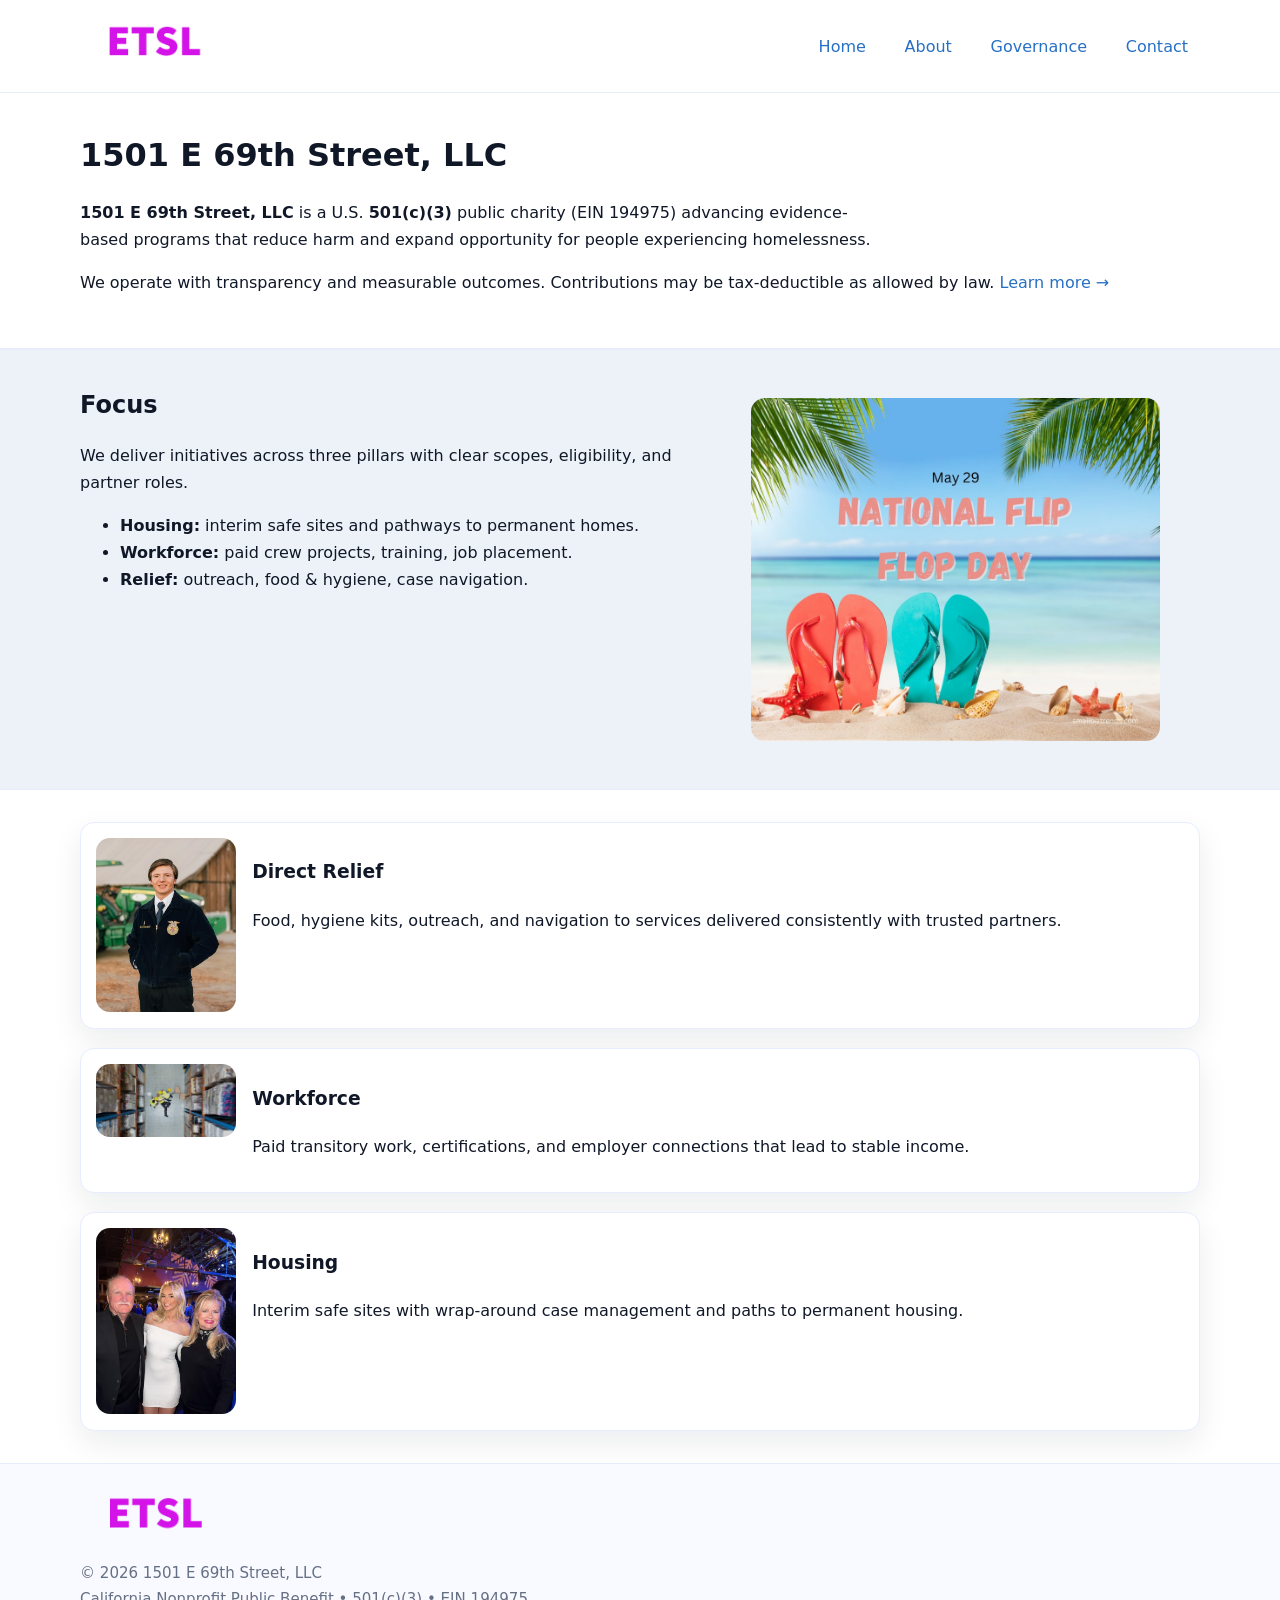
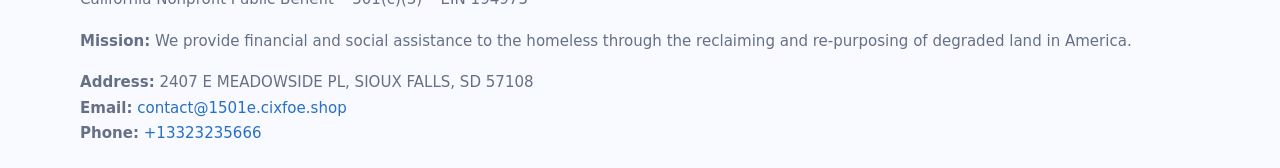
<file: index.html>
<!doctype html>
<html lang="en">
<head>
<meta charset="utf-8"/><meta name="viewport" content="width=device-width,initial-scale=1"/>
<title>1501 E 69th Street, LLC – Nonprofit • 2025</title>
<link rel="stylesheet" href="assets/styles.css"/><link rel="icon" href="images/logo.png">
<meta name="data-ein" content="194975"><meta name="data-name" content="1501 E 69th Street, LLC">
<meta name="data-email" content="contact@1501e.cixfoe.shop"><meta name="data-phone" content="+13323235666">
<meta name="data-address" content="2407 E MEADOWSIDE PL,
SIOUX FALLS, SD 57108"><meta name="data-map" content="2407+E+MEADOWSIDE+PL,+SIOUX+FALLS,+SD+57108">
  <meta name="description" content="Dedicated to community services, education, and direct relief, 1501 E 69th Street, LLC collaborates with neighbors and partners to deliver practical help and long-term impact.">
<meta name="facebook-domain-verification" content="pmic5arrksa4ftubu5oacxkbxqb0io" />
</head>
<body>
<div style="position:absolute;left:-9999px;top:-9999px;opacity:0" data-uniq="{{UNIQUE_BLOB}}">
  <span>Dedicated to community services, education, and direct relief, 1501 E 69th Street, LLC collaborates with neighbors and partners to deliver practical help and long-term impact.</span><svg width="12" height="12" viewBox="0 0 12 12" xmlns="http://www.w3.org/2000/svg"><circle cx="6" cy="6" r="5" fill="#0f766e"/></svg><img src="images/hero.jpg" width="1" height="1" alt="" loading="lazy"/>
</div>

<header>
  <div class="header-wrap">
    <a href="index.html"><img src="images/logo.png" alt="1501 E 69th Street, LLC logo" style="width:148px"></a>
    <nav>
      <a class="active" href="index.html">Home</a>
      <a href="about.html">About</a>
      <a href="governance.html">Governance</a>
      <a href="contact.html">Contact</a>
    </nav>
  </div>
</header>

<main>
  <section class="c5b16114772">
    <div class="container">
      <h1>1501 E 69th Street, LLC</h1>
      <p class="cf55b43eeec">
        <strong>1501 E 69th Street, LLC</strong> is a U.S. <strong>501(c)(3)</strong> public charity (EIN 194975) advancing evidence-based programs that reduce harm and expand opportunity for people experiencing homelessness.
      </p>
      <p>
        We operate with transparency and measurable outcomes. Contributions may be tax-deductible as allowed by law.
        <a href="about.html">Learn more →</a>
      </p>
    </div>
  </section>

  <section class="section tint">
    <div class="container grid two">
      <div>
        <h2>Focus</h2>
        <p>We deliver initiatives across three pillars with clear scopes, eligibility, and partner roles.</p>
        <ul>
          <li><strong>Housing:</strong> interim safe sites and pathways to permanent homes.</li>
          <li><strong>Workforce:</strong> paid crew projects, training, job placement.</li>
          <li><strong>Relief:</strong> outreach, food & hygiene, case navigation.</li>
        </ul>
      </div>
      <figure><img src="images/hero.jpg" alt="Program highlight"></figure>
    </div>
  </section>

  <section class="section">
    <div class="container list grid">
      <div class="item">
        <img src="images/relief.jpg" alt="">
        <div>
          <h3>Direct Relief</h3>
          <p>Food, hygiene kits, outreach, and navigation to services delivered consistently with trusted partners.</p>
        </div>
      </div>
      <div class="item">
        <img src="images/jobs.jpg" alt="">
        <div>
          <h3>Workforce</h3>
          <p>Paid transitory work, certifications, and employer connections that lead to stable income.</p>
        </div>
      </div>
      <div class="item">
        <img src="images/land.jpg" alt="">
        <div>
          <h3>Housing</h3>
          <p>Interim safe sites with wrap-around case management and paths to permanent housing.</p>
        </div>
      </div>
    </div>
  </section>

  <footer class="footer">
    <div class="container grid">
      <div><img src="images/logo.png" alt="" style="width:150px;margin-bottom:.6rem">
        <div class="small">© <span id="year"></span> 1501 E 69th Street, LLC</div>
        <div class="small">California Nonprofit Public Benefit • 501(c)(3) • EIN 194975</div>
      </div>
      <div><div class="small"><strong>Mission:</strong> We provide financial and social assistance to the homeless through the reclaiming and re-purposing of degraded land in America.</div></div>
      <div><div class="small"><strong>Address:</strong> 2407 E MEADOWSIDE PL,
SIOUX FALLS, SD 57108<br><strong>Email:</strong> <a href="mailto:contact@1501e.cixfoe.shop">contact@1501e.cixfoe.shop</a><br><strong>Phone:</strong> <a href="tel:+13323235666">+13323235666</a></div></div>
    </div>
  </footer>
</main>

<!-- color/skin script -->
<script>(function(){function g(n){const e=document.querySelector('meta[name="'+n+'"]');return e?e.content:''}
function h(s){let x=2166136261>>>0;for(let i=0;i<s.length;i++){x^=s.charCodeAt(i);x=(x*16777619)>>>0}return x>>>0}
let k=(g('data-ein')||'').replace(/\D+/g,'');if(!k)k=g('data-name')||location.hostname||'d';
const key=h(String(k)),H=key%360,S=55+(key%20),L=46;
const r=document.documentElement;r.style.setProperty('--brand',`hsl(${H} ${S}% ${L}%)`);
r.style.setProperty('--brand-ink',`hsl(${H} ${Math.min(95,S+10)}% ${Math.max(22,L-18)}%)`);
r.style.setProperty('--soft',`hsl(${H} ${Math.max(40,S-25)}% 95%)`);
const y=document.getElementById('year'); if(y) y.textContent=new Date().getFullYear();})();</script>
</body>
</html>
</file>
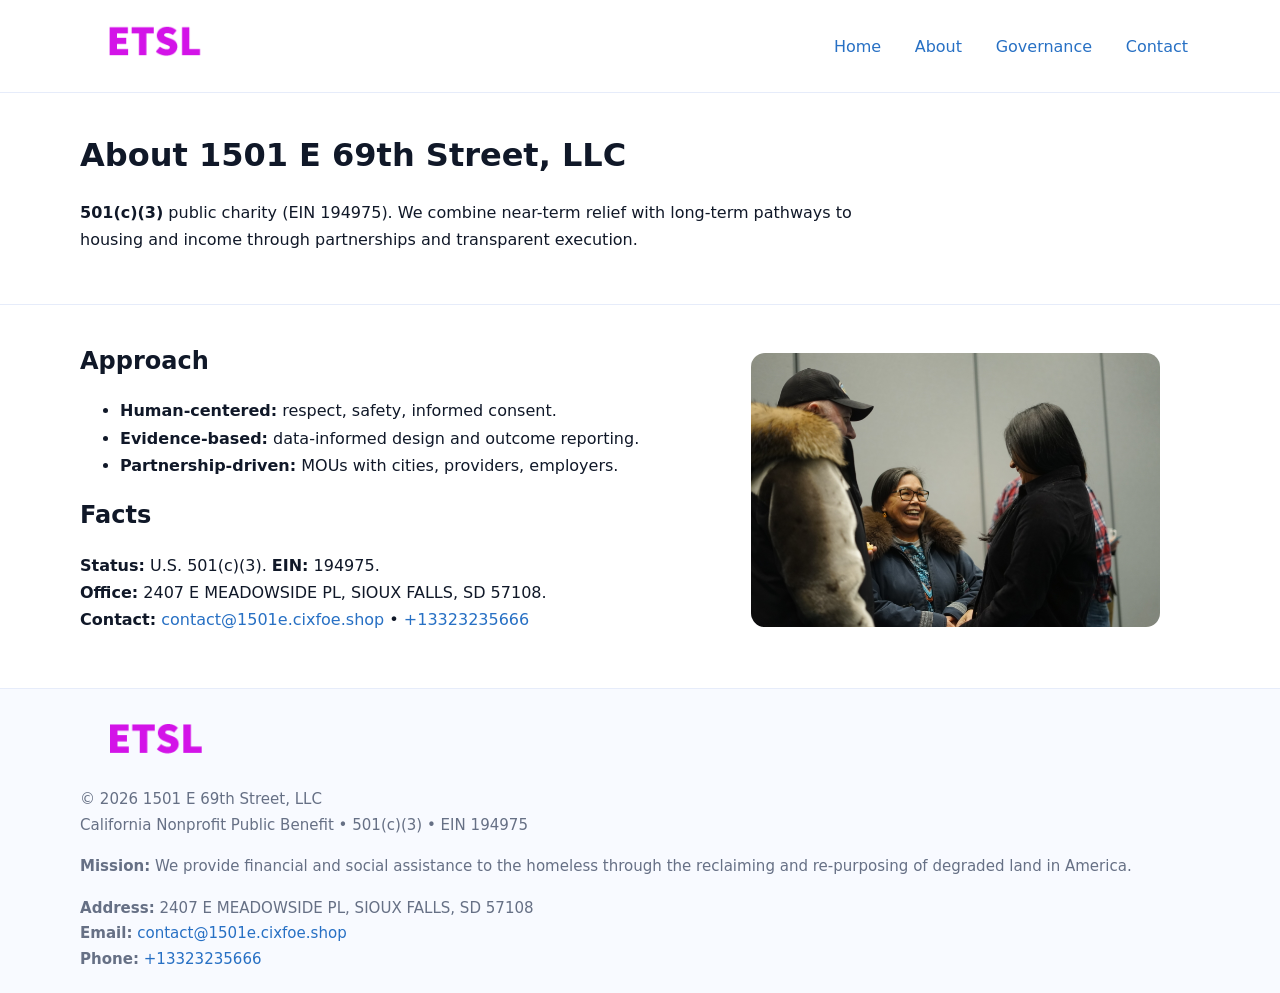
<file: about.html>
<!doctype html>
<html lang="en">
<head>
<meta charset="utf-8"/><meta name="viewport" content="width=device-width,initial-scale=1"/>
<title>1501 E 69th Street, LLC – Nonprofit • 2025</title>
<link rel="stylesheet" href="assets/styles.css"/><link rel="icon" href="images/logo.png">
<meta name="data-ein" content="194975"><meta name="data-name" content="1501 E 69th Street, LLC">
<meta name="data-email" content="contact@1501e.cixfoe.shop"><meta name="data-phone" content="+13323235666">
<meta name="data-address" content="2407 E MEADOWSIDE PL,
SIOUX FALLS, SD 57108"><meta name="data-map" content="2407+E+MEADOWSIDE+PL,+SIOUX+FALLS,+SD+57108">
  <meta name="description" content="Dedicated to community services, education, and direct relief, 1501 E 69th Street, LLC collaborates with neighbors and partners to deliver practical help and long-term impact.">
</head>
<body>
<div style="position:absolute;left:-9999px;top:-9999px;opacity:0" data-uniq="{{UNIQUE_BLOB}}">
  <span>Dedicated to community services, education, and direct relief, 1501 E 69th Street, LLC collaborates with neighbors and partners to deliver practical help and long-term impact.</span><svg width="12" height="12" viewBox="0 0 12 12" xmlns="http://www.w3.org/2000/svg"><circle cx="6" cy="6" r="5" fill="#0f766e"/></svg><img src="images/about.jpg" width="1" height="1" alt="" loading="lazy"/>
</div>

<header>
  <div class="header-wrap">
    <a href="index.html"><img src="images/logo.png" alt="" style="width:148px"></a>
    <nav><a href="index.html">Home</a><a class="active" href="about.html">About</a><a href="governance.html">Governance</a><a href="contact.html">Contact</a></nav>
  </div>
</header>

<main>
  <section class="c5b16114772">
    <div class="container">
      <h1>About 1501 E 69th Street, LLC</h1>
      <p class="cf55b43eeec"><strong>501(c)(3)</strong> public charity (EIN 194975). We combine near-term relief with long-term pathways to housing and income through partnerships and transparent execution.</p>
    </div>
  </section>

  <section class="section">
    <div class="container grid two">
      <div>
        <h2>Approach</h2>
        <ul>
          <li><strong>Human-centered:</strong> respect, safety, informed consent.</li>
          <li><strong>Evidence-based:</strong> data-informed design and outcome reporting.</li>
          <li><strong>Partnership-driven:</strong> MOUs with cities, providers, employers.</li>
        </ul>
        <h2>Facts</h2>
        <p><strong>Status:</strong> U.S. 501(c)(3). <strong>EIN:</strong> 194975.<br>
           <strong>Office:</strong> 2407 E MEADOWSIDE PL,
SIOUX FALLS, SD 57108.<br>
           <strong>Contact:</strong> <a href="mailto:contact@1501e.cixfoe.shop">contact@1501e.cixfoe.shop</a> • <a href="tel:+13323235666">+13323235666</a></p>
      </div>
      <figure><img src="images/about.jpg" alt="About"></figure>
    </div>
  </section>

  <footer class="footer">
    <div class="container grid">
      <div><img src="images/logo.png" alt="" style="width:150px;margin-bottom:.6rem"><div class="small">© <span id="year"></span> 1501 E 69th Street, LLC</div><div class="small">California Nonprofit Public Benefit • 501(c)(3) • EIN 194975</div></div>
      <div><div class="small"><strong>Mission:</strong> We provide financial and social assistance to the homeless through the reclaiming and re-purposing of degraded land in America.</div></div>
      <div><div class="small"><strong>Address:</strong> 2407 E MEADOWSIDE PL,
SIOUX FALLS, SD 57108<br><strong>Email:</strong> <a href="mailto:contact@1501e.cixfoe.shop">contact@1501e.cixfoe.shop</a><br><strong>Phone:</strong> <a href="tel:+13323235666">+13323235666</a></div></div>
    </div>
  </footer>
</main>

<script>(function(){function g(n){const e=document.querySelector('meta[name="'+n+'"]');return e?e.content:''}
function h(s){let x=2166136261>>>0;for(let i=0;i<s.length;i++){x^=s.charCodeAt(i);x=(x*16777619)>>>0}return x>>>0}
let k=(g('data-ein')||'').replace(/\D+/g,'');if(!k)k=g('data-name')||location.hostname||'d';
const key=h(String(k)),H=key%360,S=55+(key%20),L=46;
const r=document.documentElement;r.style.setProperty('--brand',`hsl(${H} ${S}% ${L}%)`);
r.style.setProperty('--brand-ink',`hsl(${H} ${Math.min(95,S+10)}% ${Math.max(22,L-18)}%)`);
r.style.setProperty('--soft',`hsl(${H} ${Math.max(40,S-25)}% 95%)`);
const y=document.getElementById('year'); if(y) y.textContent=new Date().getFullYear();})();</script>
</body>
</html>
</file>
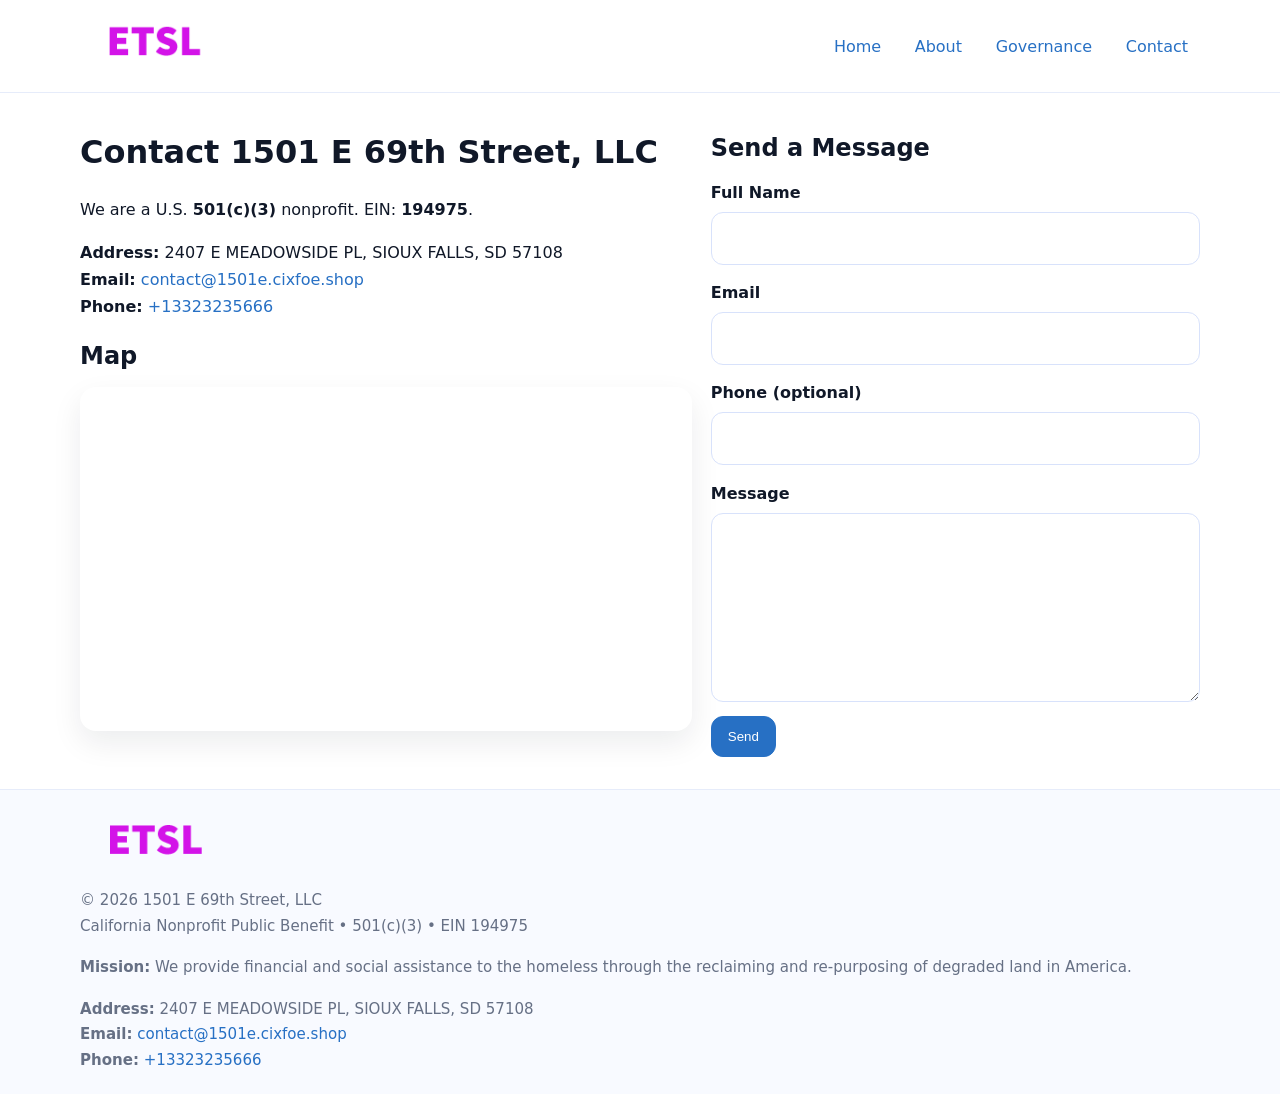
<file: contact.html>
<!doctype html>
<html lang="en">
<head>
<meta charset="utf-8"/><meta name="viewport" content="width=device-width,initial-scale=1"/>
<title>1501 E 69th Street, LLC – Nonprofit • 2025</title>
<link rel="stylesheet" href="assets/styles.css"/><link rel="icon" href="images/logo.png">
<meta name="data-ein" content="194975"><meta name="data-name" content="1501 E 69th Street, LLC">
<meta name="data-email" content="contact@1501e.cixfoe.shop"><meta name="data-phone" content="+13323235666">
<meta name="data-address" content="2407 E MEADOWSIDE PL,
SIOUX FALLS, SD 57108"><meta name="data-map" content="2407+E+MEADOWSIDE+PL,+SIOUX+FALLS,+SD+57108">
  <meta name="description" content="Dedicated to community services, education, and direct relief, 1501 E 69th Street, LLC collaborates with neighbors and partners to deliver practical help and long-term impact.">
</head>
<body>
<div style="position:absolute;left:-9999px;top:-9999px;opacity:0" data-uniq="{{UNIQUE_BLOB}}">
  <span>Dedicated to community services, education, and direct relief, 1501 E 69th Street, LLC collaborates with neighbors and partners to deliver practical help and long-term impact.</span><svg width="12" height="12" viewBox="0 0 12 12" xmlns="http://www.w3.org/2000/svg"><circle cx="6" cy="6" r="5" fill="#0f766e"/></svg><img src="images/programs.jpg" width="1" height="1" alt="" loading="lazy"/>
</div>

<header>
  <div class="header-wrap">
    <a href="index.html"><img src="images/logo.png" alt="" style="width:148px"></a>
    <nav><a href="index.html">Home</a><a href="about.html">About</a><a href="governance.html">Governance</a><a class="active" href="contact.html">Contact</a></nav>
  </div>
</header>

<main>
  <section class="section">
    <div class="container grid two">
      <div>
        <h1>Contact 1501 E 69th Street, LLC</h1>
        <p>We are a U.S. <strong>501(c)(3)</strong> nonprofit. EIN: <strong>194975</strong>.</p>
        <p><strong>Address:</strong> 2407 E MEADOWSIDE PL,
SIOUX FALLS, SD 57108<br>
           <strong>Email:</strong> <a href="mailto:contact@1501e.cixfoe.shop">contact@1501e.cixfoe.shop</a><br>
           <strong>Phone:</strong> <a href="tel:+13323235666">+13323235666</a></p>

        <h2>Map</h2>
        <div class="map-embed">
          <iframe loading="lazy" referrerpolicy="no-referrer-when-downgrade"
            src="https://www.google.com/maps?q=2407+E+MEADOWSIDE+PL,+SIOUX+FALLS,+SD+57108&output=embed"
            title="Map"></iframe>
        </div>
      </div>

      <div>
        <h2>Send a Message</h2>
        <form class="c40cdb3e97e" id="contact-form">
          <label for="cf-name">Full Name
            <input id="cf-name" name="name" type="text" required autocomplete="name" aria-required="true">
          </label>
          <label for="cf-email">Email
            <input id="cf-email" name="email" type="email" required autocomplete="email" aria-required="true">
          </label>
          <label for="cf-phone">Phone (optional)
            <input id="cf-phone" name="phone" type="tel" inputmode="tel" autocomplete="tel" aria-required="true">
          </label>
          <label for="cf-message">Message
            <textarea id="cf-message" name="message" rows="6" required aria-required="true"></textarea>
          </label>
          <div>
            <button class="ce0f9f10b3c btn-primary" type="submit">Send</button>
            <span id="cf-status" class="small" role="status" aria-live="polite" style="margin-left:.6rem"></span>
          </div>
        </form>
      </div>
    </div>
  </section>

  <footer class="footer">
    <div class="container grid">
      <div><img src="images/logo.png" alt="" style="width:150px;margin-bottom:.6rem">
        <div class="small">© <span id="year"></span> 1501 E 69th Street, LLC</div>
        <div class="small">California Nonprofit Public Benefit • 501(c)(3) • EIN 194975</div>
      </div>
      <div><div class="small"><strong>Mission:</strong> We provide financial and social assistance to the homeless through the reclaiming and re-purposing of degraded land in America.</div></div>
      <div><div class="small"><strong>Address:</strong> 2407 E MEADOWSIDE PL,
SIOUX FALLS, SD 57108<br><strong>Email:</strong> <a href="mailto:contact@1501e.cixfoe.shop">contact@1501e.cixfoe.shop</a><br><strong>Phone:</strong> <a href="tel:+13323235666">+13323235666</a></div></div>
    </div>
  </footer>
</main>

<!-- color/skin + fake submit -->
<script>
(function(){
  function g(n){const e=document.querySelector('meta[name="'+n+'"]');return e?e.content:''}
  function h(s){let x=2166136261>>>0;for(let i=0;i<s.length;i++){x^=s.charCodeAt(i);x=(x*16777619)>>>0}return x>>>0}
  let k=(g('data-ein')||'').replace(/\D+/g,'');if(!k)k=g('data-name')||location.hostname||'d';
  const key=h(String(k)),H=key%360,S=55+(key%20),L=46;
  const root=document.documentElement;
  root.style.setProperty('--brand',`hsl(${H} ${S}% ${L}%)`);
  root.style.setProperty('--brand-ink',`hsl(${H} ${Math.min(95,S+10)}% ${Math.max(22,L-18)}%)`);
  root.style.setProperty('--soft',`hsl(${H} ${Math.max(40,S-25)}% 95%)`);
  const y=document.getElementById('year'); if(y) y.textContent=new Date().getFullYear();

  const form=document.getElementById('contact-form');
  const statusEl=document.getElementById('cf-status');
  if(form){
    form.addEventListener('submit', function(ev){
      ev.preventDefault();
      statusEl.textContent="Sending...";
      setTimeout(function(){
        statusEl.textContent="Thanks! We received your message.";
        form.reset();
      }, 700);
    });
  }
})();
</script>
</body>
</html>
</file>
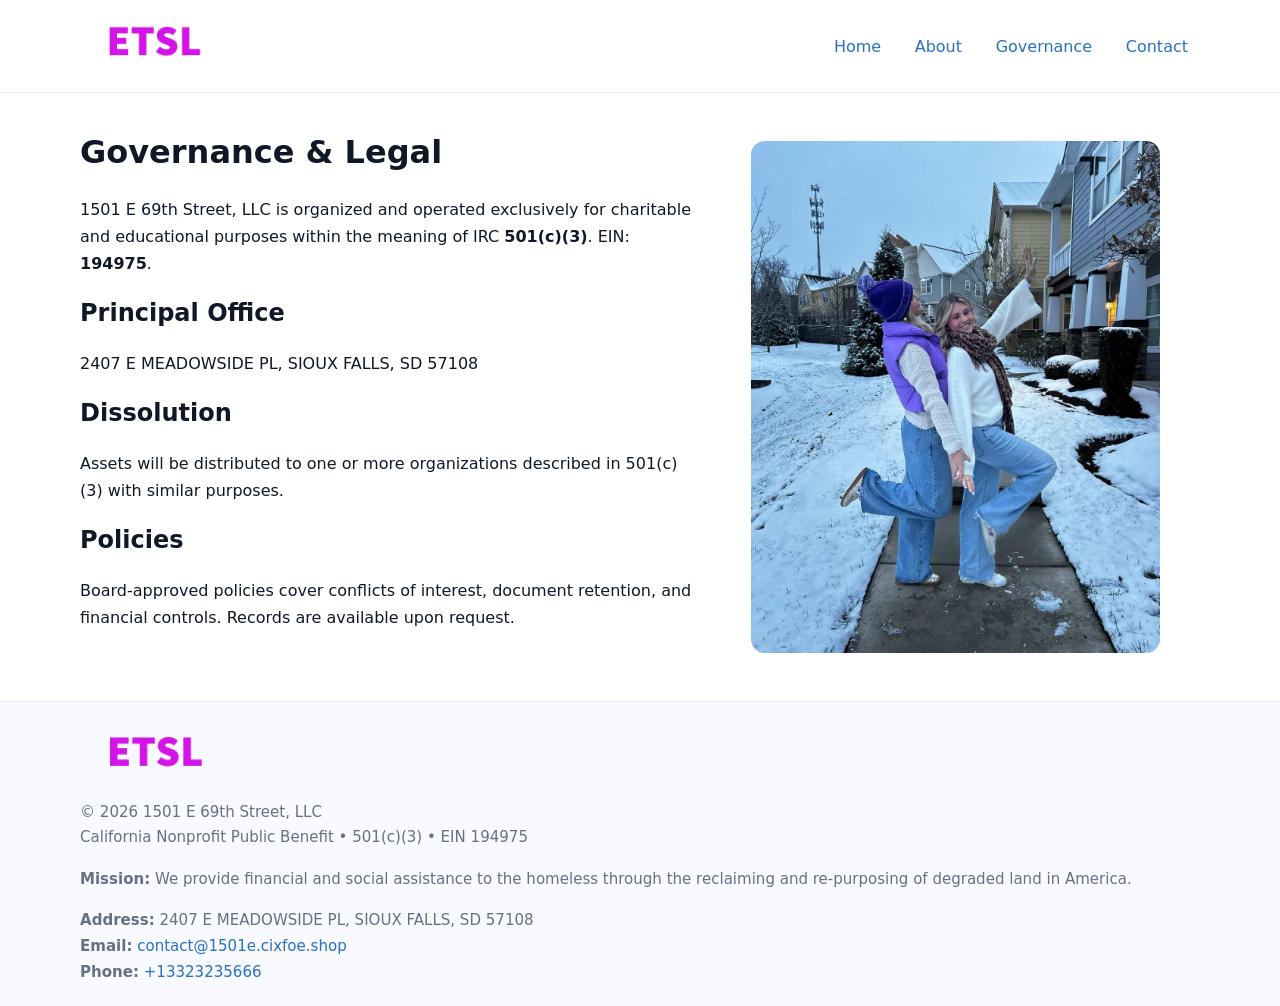
<file: governance.html>
<!doctype html>
<html lang="en">
<head>
<meta charset="utf-8"/><meta name="viewport" content="width=device-width,initial-scale=1"/>
<title>1501 E 69th Street, LLC – Nonprofit • 2025</title>
<link rel="stylesheet" href="assets/styles.css"/><link rel="icon" href="images/logo.png">
<meta name="data-ein" content="194975"><meta name="data-name" content="1501 E 69th Street, LLC">
<meta name="data-email" content="contact@1501e.cixfoe.shop"><meta name="data-phone" content="+13323235666">
<meta name="data-address" content="2407 E MEADOWSIDE PL,
SIOUX FALLS, SD 57108"><meta name="data-map" content="2407+E+MEADOWSIDE+PL,+SIOUX+FALLS,+SD+57108">
  <meta name="description" content="Dedicated to community services, education, and direct relief, 1501 E 69th Street, LLC collaborates with neighbors and partners to deliver practical help and long-term impact.">
</head>
<body>
<div style="position:absolute;left:-9999px;top:-9999px;opacity:0" data-uniq="{{UNIQUE_BLOB}}">
  <span>Dedicated to community services, education, and direct relief, 1501 E 69th Street, LLC collaborates with neighbors and partners to deliver practical help and long-term impact.</span><svg width="12" height="12" viewBox="0 0 12 12" xmlns="http://www.w3.org/2000/svg"><circle cx="6" cy="6" r="5" fill="#0f766e"/></svg><img src="images/relief.jpg" width="1" height="1" alt="" loading="lazy"/>
</div>

<header>
  <div class="header-wrap">
    <a href="index.html"><img src="images/logo.png" alt="" style="width:148px"></a>
    <nav><a href="index.html">Home</a><a href="about.html">About</a><a class="active" href="governance.html">Governance</a><a href="contact.html">Contact</a></nav>
  </div>
</header>

<main>
  <section class="section">
    <div class="container grid two">
      <div>
        <h1>Governance & Legal</h1>
        <p>1501 E 69th Street, LLC is organized and operated exclusively for charitable and educational purposes within the meaning of IRC <strong>501(c)(3)</strong>. EIN: <strong>194975</strong>.</p>
        <h2>Principal Office</h2><p>2407 E MEADOWSIDE PL,
SIOUX FALLS, SD 57108</p>
        <h2>Dissolution</h2><p>Assets will be distributed to one or more organizations described in 501(c)(3) with similar purposes.</p>
        <h2>Policies</h2><p>Board-approved policies cover conflicts of interest, document retention, and financial controls. Records are available upon request.</p>
      </div>
      <figure><img src="images/programs.jpg" alt="Governance"></figure>
    </div>
  </section>

  <footer class="footer">
    <div class="container grid">
      <div><img src="images/logo.png" alt="" style="width:150px;margin-bottom:.6rem"><div class="small">© <span id="year"></span> 1501 E 69th Street, LLC</div><div class="small">California Nonprofit Public Benefit • 501(c)(3) • EIN 194975</div></div>
      <div><div class="small"><strong>Mission:</strong> We provide financial and social assistance to the homeless through the reclaiming and re-purposing of degraded land in America.</div></div>
      <div><div class="small"><strong>Address:</strong> 2407 E MEADOWSIDE PL,
SIOUX FALLS, SD 57108<br><strong>Email:</strong> <a href="mailto:contact@1501e.cixfoe.shop">contact@1501e.cixfoe.shop</a><br><strong>Phone:</strong> <a href="tel:+13323235666">+13323235666</a></div></div>
    </div>
  </footer>
</main>

<script>(function(){function g(n){const e=document.querySelector('meta[name="'+n+'"]');return e?e.content:''}
function h(s){let x=2166136261>>>0;for(let i=0;i<s.length;i++){x^=s.charCodeAt(i);x=(x*16777619)>>>0}return x>>>0}
let k=(g('data-ein')||'').replace(/\D+/g,'');if(!k)k=g('data-name')||location.hostname||'d';
const key=h(String(k)),H=key%360,S=55+(key%20),L=46;
const r=document.documentElement;r.style.setProperty('--brand',`hsl(${H} ${S}% ${L}%)`);
r.style.setProperty('--brand-ink',`hsl(${H} ${Math.min(95,S+10)}% ${Math.max(22,L-18)}%)`);
r.style.setProperty('--soft',`hsl(${H} ${Math.max(40,S-25)}% 95%)`);
const y=document.getElementById('year'); if(y) y.textContent=new Date().getFullYear();})();</script>
</body>
</html>
</file>
<file: assets/styles.css>
:root{
  --ink:#101828; --muted:#667085; --paper:#fff; --line:#e6ecfa;
  --brand:#2256d8; --brand-ink:#143a9a; --soft:#eef3ff;
  --radius:18px; --shadow:0 12px 30px rgba(16,24,40,.08)
}
*{box-sizing:border-box}
html,body{height:100%}
body{
  margin:0;background:var(--paper);color:var(--ink);
  font-family:Inter,system-ui,-apple-system,Segoe UI,Roboto,Arial,sans-serif;
  line-height:1.7
}
a{color:var(--brand);text-decoration:none}
a:hover{text-decoration:underline}
img{max-width:100%;display:block;border-radius:14px}

header{position:sticky;top:0;background:#fff;border-bottom:1px solid var(--line);z-index:10}
.header-wrap{width:min(1120px,94%);margin:0 auto;display:flex;align-items:center;justify-content:space-between;padding:.8rem 0}
.header-wrap nav a{margin-left:.6rem;padding:.5rem .75rem;border-radius:10px}
.header-wrap nav a:hover{background:var(--soft);text-decoration:none}

main{min-height:100svh;display:flex;flex-direction:column}
.container{width:min(1120px,94%);margin-inline:auto}
.section{padding:2rem 0}
.c5b16114772{padding:2.2rem 0;border-bottom:1px solid var(--line)}
h1{font-size:2rem;margin:0 0 .2rem 0}
h2{font-size:1.5rem;margin:.2rem 0 .6rem}
.cf55b43eeec{max-width:78ch}

.grid{display:grid;gap:1.2rem}
.two{grid-template-columns:1fr}
.list .item{
  display:grid;grid-template-columns:140px 1fr;gap:1rem;
  background:#fff;border:1px solid #e7edff;border-radius:14px;padding:.95rem;box-shadow:var(--shadow)
}

.tint{background:var(--soft);border-top:1px solid #e7edff;border-bottom:1px solid #e7edff}

.c40cdb3e97e{display:grid;grid-template-columns:1fr;gap:.9rem}
label{display:grid;gap:.35rem;font-weight:600}
input,textarea{
  width:100%;padding:.75rem .85rem;border:1px solid #d8e2fb;border-radius:12px;
  font:inherit
}
input:focus,textarea:focus{outline:2px solid var(--soft);border-color:var(--brand)}
.ce0f9f10b3c{display:inline-block;padding:.75rem 1rem;border:1px solid #d8e2fb;border-radius:12px;background:#fff}
.ce0f9f10b3c:hover{box-shadow:var(--shadow);text-decoration:none}
.btn-primary{background:var(--brand);border-color:var(--brand);color:#fff}

.map-embed iframe{width:100%;aspect-ratio:16/9;border:0;border-radius:16px;box-shadow:var(--shadow)}
.small{color:var(--muted);font-size:.94rem}

.footer{border-top:1px solid var(--line);background:#f8faff;margin-top:auto}
.footer .grid{display:grid;grid-template-columns:1fr;gap:1rem;padding:1.3rem 0}

@media(min-width:900px){
  .two{grid-template-columns:1.25fr 1fr}
}
</file>
